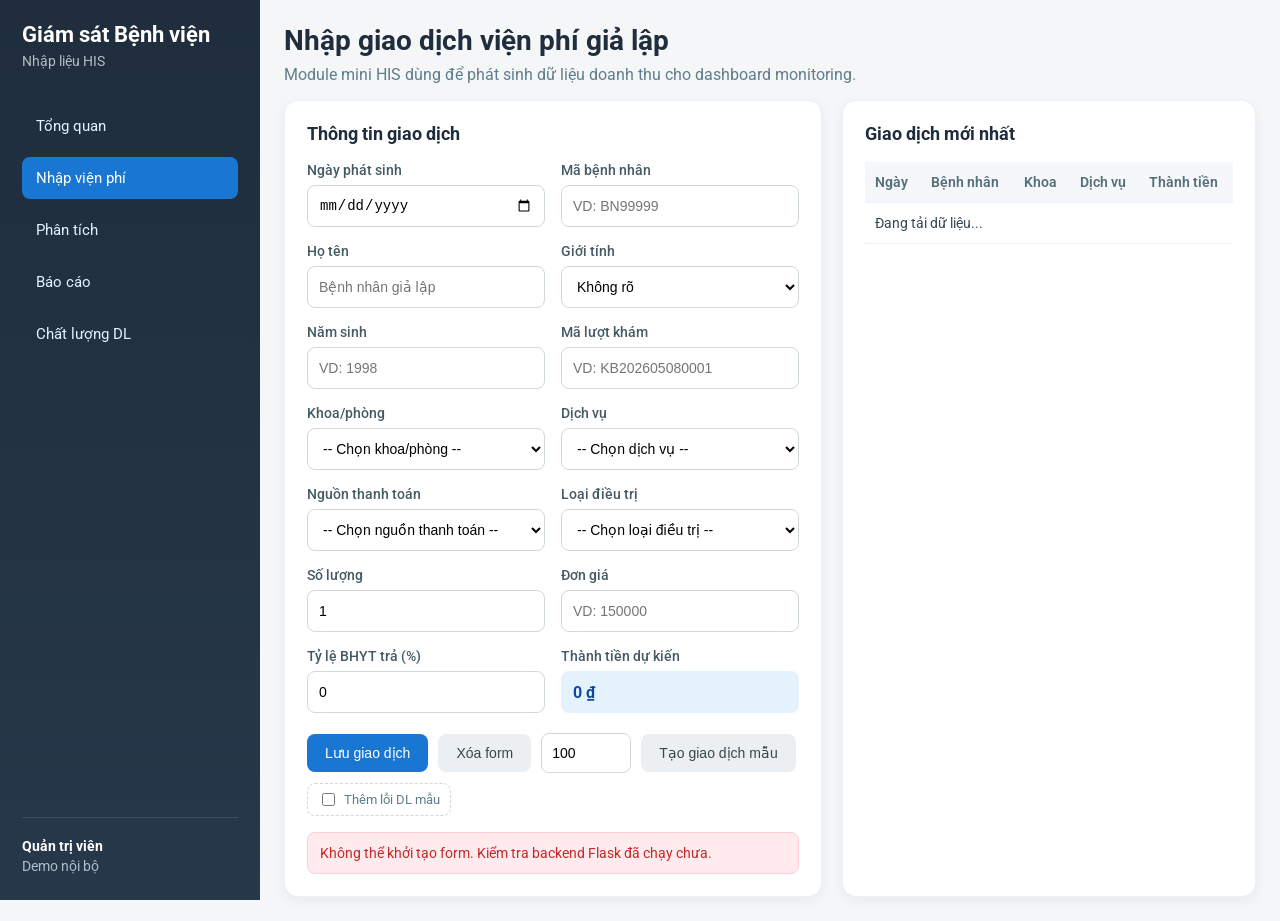
<file: frontend/data_entry.html>
<!DOCTYPE html>
<html lang="vi">
<head>
    <meta charset="UTF-8">
    <meta name="viewport" content="width=device-width, initial-scale=1.0">
    <title>Nhập giao dịch viện phí</title>

    <link rel="stylesheet" href="style.css">

    <link href="https://fonts.googleapis.com/css2?family=Roboto:wght@300;400;500;700&display=swap" rel="stylesheet">
</head>
<body>
    <div class="container">
        <aside class="sidebar">
            <div class="sidebar-header">
                <h2>Giám sát Bệnh viện</h2>
                <p>Nhập liệu HIS</p>
            </div>

            <nav class="sidebar-nav">
                <ul>
                    <li>
                        <a href="/">Tổng quan</a>
                    </li>
                    <li class="active">
                        <a href="/data-entry">Nhập viện phí</a>
                    </li>
                    <li>
                        <a href="/analysis">Phân tích</a>
                    </li>
                    <li>
                        <a href="/report">Báo cáo</a>
                    </li>
                    <li>
                        <a href="/data-quality">Chất lượng DL</a>
                    </li>
                </ul>
            </nav>

            <div class="sidebar-footer">
                <div class="admin-info">
                    <p><strong>Quản trị viên</strong></p>
                    <p>Demo nội bộ</p>
                </div>
            </div>
        </aside>

        <main class="main-content">
            <header class="main-header">
                <div>
                    <h1>Nhập giao dịch viện phí giả lập</h1>
                    <p>Module mini HIS dùng để phát sinh dữ liệu doanh thu cho dashboard monitoring.</p>
                </div>
            </header>

            <section class="form-layout">
                <div class="form-card">
                    <h3>Thông tin giao dịch</h3>

                    <form id="revenueForm">
                        <div class="form-grid">
                            <div class="form-group">
                                <label for="ngay">Ngày phát sinh</label>
                                <input type="date" id="ngay" required>
                            </div>

                            <div class="form-group">
                                <label for="id_benhnhan">Mã bệnh nhân</label>
                                <input type="text" id="id_benhnhan" placeholder="VD: BN99999" required>
                            </div>

                            <div class="form-group">
                                <label for="ho_ten">Họ tên</label>
                                <input type="text" id="ho_ten" placeholder="Bệnh nhân giả lập">
                            </div>

                            <div class="form-group">
                                <label for="gioi_tinh">Giới tính</label>
                                <select id="gioi_tinh">
                                    <option value="Không rõ">Không rõ</option>
                                    <option value="Nam">Nam</option>
                                    <option value="Nữ">Nữ</option>
                                </select>
                            </div>

                            <div class="form-group">
                                <label for="nam_sinh">Năm sinh</label>
                                <input type="number" id="nam_sinh" placeholder="VD: 1998">
                            </div>

                            <div class="form-group">
                                <label for="id_khambenh">Mã lượt khám</label>
                                <input type="text" id="id_khambenh" placeholder="VD: KB202605080001" required>
                            </div>

                            <div class="form-group">
                                <label for="id_khoaphong">Khoa/phòng</label>
                                <select id="id_khoaphong" required>
                                    <option value="">-- Chọn khoa/phòng --</option>
                                </select>
                            </div>

                            <div class="form-group">
                                <label for="id_dichvu">Dịch vụ</label>
                                <select id="id_dichvu" required>
                                    <option value="">-- Chọn dịch vụ --</option>
                                </select>
                            </div>

                            <div class="form-group">
                                <label for="id_doituong">Nguồn thanh toán</label>
                                <select id="id_doituong" required>
                                    <option value="">-- Chọn nguồn thanh toán --</option>
                                </select>
                            </div>

                            <div class="form-group">
                                <label for="id_loai_dieutri">Loại điều trị</label>
                                <select id="id_loai_dieutri" required>
                                    <option value="">-- Chọn loại điều trị --</option>
                                </select>
                            </div>

                            <div class="form-group">
                                <label for="soluong">Số lượng</label>
                                <input type="number" id="soluong" min="1" value="1" required>
                            </div>

                            <div class="form-group">
                                <label for="dongia">Đơn giá</label>
                                <input type="number" id="dongia" min="0" placeholder="VD: 150000" required>
                            </div>

                            <div class="form-group">
                                <label for="ty_le_bhyt">Tỷ lệ BHYT trả (%)</label>
                                <input type="number" id="ty_le_bhyt" min="0" max="100" value="0">
                            </div>

                            <div class="form-group">
                                <label>Thành tiền dự kiến</label>
                                <div id="previewThanhtien" class="preview-box">0 ₫</div>
                            </div>
                        </div>

                        <div class="form-actions">
                            <button type="submit" class="primary-btn">Lưu giao dịch</button>
                            <button type="reset" class="secondary-btn">Xóa form</button>
                            <input
                                type="number"
                                id="sampleCount"
                                class="small-input"
                                min="1"
                                max="300"
                                value="100"
                            >
                            <button type="button" id="generateSampleBtn" class="secondary-btn">
                                Tạo giao dịch mẫu
                            </button>
                            <label class="dirty-toggle" title="Thêm ~4% bản ghi lỗi để kiểm tra Giám sát Chất lượng DL">
                                <input type="checkbox" id="includeDirty">
                                Thêm lỗi DL mẫu
                            </label>
                        </div>
                    </form>

                    <div id="formMessage" class="form-message"></div>
                </div>

                <div class="form-card">
                    <h3>Giao dịch mới nhất</h3>

                    <div class="table-wrapper">
                        <table>
                            <thead>
                                <tr>
                                    <th>Ngày</th>
                                    <th>Bệnh nhân</th>
                                    <th>Khoa</th>
                                    <th>Dịch vụ</th>
                                    <th>Thành tiền</th>
                                </tr>
                            </thead>
                            <tbody id="recentTransactionBody">
                                <tr>
                                    <td colspan="5">Đang tải dữ liệu...</td>
                                </tr>
                            </tbody>
                        </table>
                    </div>
                </div>
            </section>
        </main>
    </div>

    <script src="data_entry.js"></script>
</body>
</html>
</file>
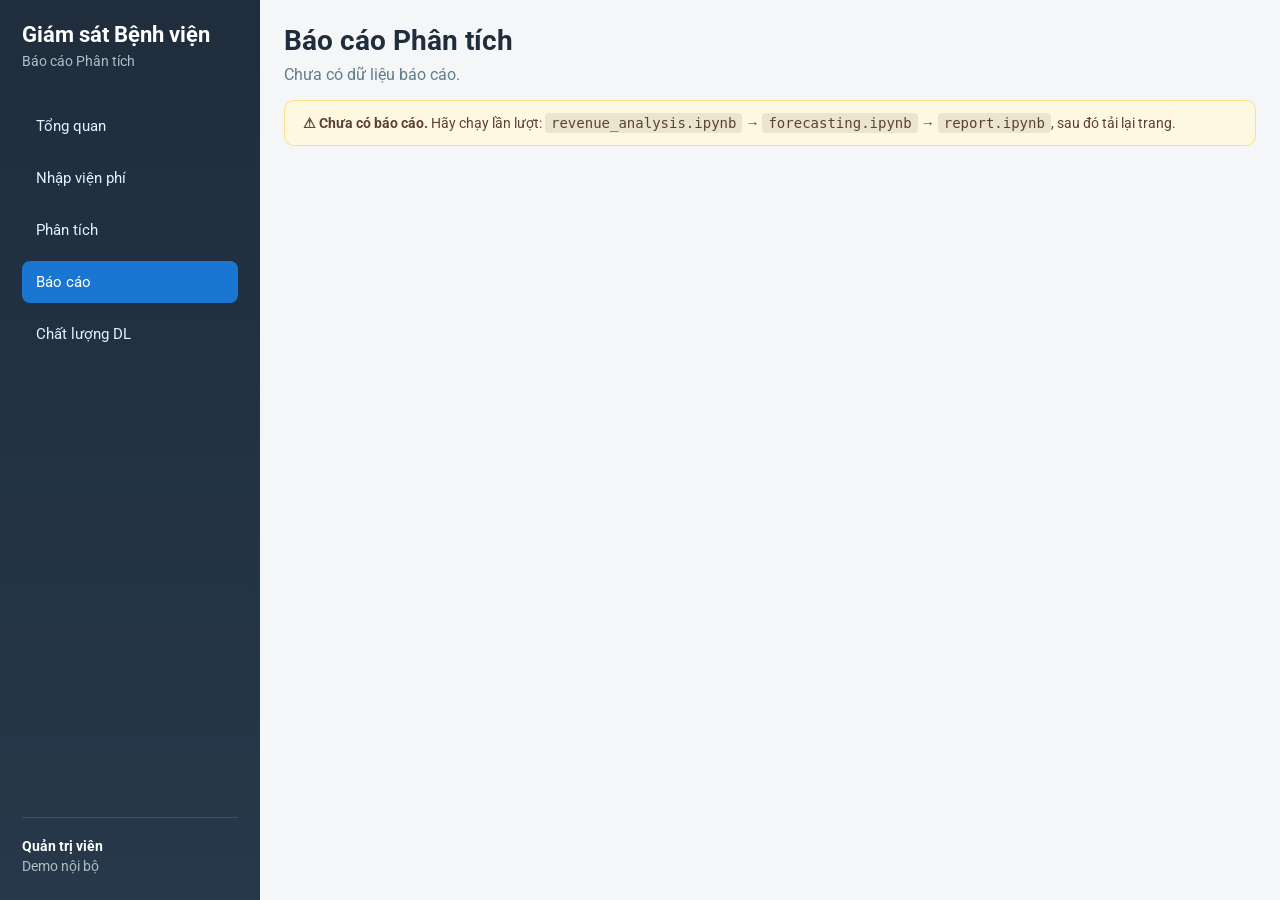
<file: frontend/report.html>
<!DOCTYPE html>
<html lang="vi">
<head>
    <meta charset="UTF-8">
    <meta name="viewport" content="width=device-width, initial-scale=1.0">
    <title>Analysis Report — Hospital Dashboard</title>

    <link rel="stylesheet" href="style.css">
    <link href="https://fonts.googleapis.com/css2?family=Roboto:wght@300;400;500;700&display=swap" rel="stylesheet">
</head>

<body>
    <div class="container">
        <aside class="sidebar">
            <div class="sidebar-header">
                <h2>Giám sát Bệnh viện</h2>
                <p>Báo cáo Phân tích</p>
            </div>

            <nav class="sidebar-nav">
                <ul>
                    <li><a href="/">Tổng quan</a></li>
                    <li><a href="/data-entry">Nhập viện phí</a></li>
                    <li><a href="/analysis">Phân tích</a></li>
                    <li class="active"><a href="/report">Báo cáo</a></li>
                    <li><a href="/data-quality">Chất lượng DL</a></li>
                </ul>
            </nav>

            <div class="sidebar-footer">
                <div class="admin-info">
                    <p><strong>Quản trị viên</strong></p>
                    <p>Demo nội bộ</p>
                </div>
            </div>
        </aside>

        <main class="main-content">
            <header class="main-header">
                <div>
                    <h1>Báo cáo Phân tích</h1>
                    <p id="reportTimestamp">Đang tải...</p>
                </div>
            </header>

            <!-- Banner chưa có dữ liệu -->
            <div id="reportBanner" class="analysis-banner analysis-banner-warning" style="display:none;">
                <strong>⚠ Chưa có báo cáo.</strong>
                Hãy chạy lần lượt:
                <code>revenue_analysis.ipynb</code> →
                <code>forecasting.ipynb</code> →
                <code>report.ipynb</code>,
                sau đó tải lại trang.
            </div>

            <!-- Executive Summary -->
            <div id="execSummaryCard" class="report-summary-card" style="display:none;">
                <div class="report-summary-header">
                    <span class="report-summary-label">Tóm tắt Điều hành</span>
                    <div class="report-badge-row" id="summaryBadges"></div>
                </div>
                <p id="execSummaryText" class="report-summary-text"></p>
            </div>

            <!-- Findings -->
            <div id="findingsContainer"></div>
        </main>
    </div>

    <script src="report.js"></script>
</body>
</html>
</file>
<file: frontend/style.css>
* {
    box-sizing: border-box;
}

body {
    font-family: 'Roboto', sans-serif;
    margin: 0;
    background-color: #f4f6f8;
    color: #263238;
}

.container {
    display: flex;
    width: 100vw;
    min-height: 100vh;
}

/* Sidebar */

.sidebar {
    width: 260px;
    background: linear-gradient(180deg, #1f2d3d 0%, #263849 100%);
    color: #ffffff;
    display: flex;
    flex-direction: column;
    padding: 22px;
    position: fixed;
    left: 0;
    top: 0;
    bottom: 0;
}

.sidebar-header h2 {
    margin: 0;
    font-size: 22px;
    font-weight: 700;
}

.sidebar-header p {
    margin: 6px 0 0 0;
    font-size: 14px;
    color: #b0bec5;
}

.sidebar-nav {
    flex-grow: 1;
    margin-top: 36px;
}

.sidebar-nav ul {
    list-style: none;
    padding: 0;
    margin: 0;
}

.sidebar-nav li {
    margin-bottom: 10px;
}

.sidebar-nav li a {
    color: #e3f2fd;
    text-decoration: none;
    display: block;
    padding: 12px 14px;
    border-radius: 8px;
    font-size: 15px;
    transition: background 0.2s ease;
}

.sidebar-nav li a:hover {
    background-color: rgba(255, 255, 255, 0.08);
}

.sidebar-nav li.active a {
    background-color: #1976d2;
    color: #ffffff;
}

.sidebar-footer {
    border-top: 1px solid rgba(255, 255, 255, 0.12);
    padding-top: 16px;
}

.admin-info p {
    margin: 4px 0;
    font-size: 14px;
}

.admin-info p:last-child {
    color: #b0bec5;
}

/* Main layout */

.main-content {
    margin-left: 260px;
    flex-grow: 1;
    padding: 24px;
    overflow-x: hidden;
}

.main-header {
    display: flex;
    align-items: flex-start;
    justify-content: space-between;
    gap: 16px;
    margin-bottom: 16px;
}

.main-header h1 {
    margin: 0;
    font-size: 28px;
    font-weight: 700;
    color: #1f2d3d;
}

.main-header p {
    margin: 8px 0 0 0;
    color: #607d8b;
}

/* Filter bar */

.filter-bar {
    display: flex;
    align-items: center;
    gap: 0;
    background: #ffffff;
    border: 1px solid #e0e7ef;
    border-radius: 12px;
    padding: 12px 20px;
    margin-bottom: 24px;
    flex-wrap: wrap;
    gap: 12px;
}

.filter-group {
    display: flex;
    align-items: center;
    gap: 12px;
    flex: 1;
}

.filter-label {
    font-size: 12px;
    font-weight: 600;
    color: #90a4ae;
    text-transform: uppercase;
    letter-spacing: 0.5px;
    white-space: nowrap;
}

.preset-tabs {
    display: flex;
    gap: 3px;
    background: #f4f6f8;
    border-radius: 8px;
    padding: 3px;
}

.preset-tab {
    border: none;
    background: transparent;
    padding: 6px 14px;
    border-radius: 6px;
    font-size: 13px;
    font-weight: 500;
    color: #546e7a;
    cursor: pointer;
    transition: background 0.15s, color 0.15s, box-shadow 0.15s;
    white-space: nowrap;
    line-height: 1.4;
}

.preset-tab:hover:not(.active) {
    background: #e0e9f2;
    color: #1976d2;
}

.preset-tab.active {
    background: #1976d2;
    color: #ffffff;
    box-shadow: 0 1px 4px rgba(25, 118, 210, 0.35);
}

.filter-custom-range {
    display: none;
    align-items: center;
    gap: 10px;
    padding-left: 20px;
    border-left: 1px solid #e0e7ef;
    flex-wrap: wrap;
}

.filter-range-sep {
    color: #90a4ae;
    font-size: 14px;
}

.filter-date {
    border: 1px solid #cdd5de;
    border-radius: 8px;
    padding: 6px 12px;
    font-size: 13px;
    color: #1f2d3d;
    background: #fafbfc;
    cursor: pointer;
    font-family: inherit;
    transition: border-color 0.15s;
}

.filter-date:focus {
    outline: none;
    border-color: #1976d2;
    background: #fff;
    box-shadow: 0 0 0 2px rgba(25, 118, 210, 0.12);
}

.filter-apply-btn {
    padding: 7px 16px;
    font-size: 13px;
}

/* Buttons */

.primary-btn,
.secondary-btn {
    border: none;
    padding: 11px 18px;
    border-radius: 8px;
    cursor: pointer;
    font-weight: 500;
    font-size: 14px;
}

.primary-btn {
    background-color: #1976d2;
    color: white;
}

.primary-btn:hover {
    background-color: #1565c0;
}

.secondary-btn {
    background-color: #eceff1;
    color: #37474f;
}

.secondary-btn:hover {
    background-color: #cfd8dc;
}

/* KPI */

.kpi-grid {
    display: grid;
    grid-template-columns: repeat(4, minmax(180px, 1fr));
    gap: 18px;
    margin-bottom: 24px;
}

.kpi-card {
    background-color: #ffffff;
    padding: 18px;
    border-radius: 14px;
    box-shadow: 0 4px 12px rgba(31, 45, 61, 0.06);
    border: 1px solid #edf1f5;
}

.kpi-card h4 {
    margin: 0 0 12px 0;
    font-size: 13px;
    text-transform: uppercase;
    color: #78909c;
    letter-spacing: 0.4px;
}

.kpi-value {
    font-size: 25px;
    font-weight: 700;
    color: #1f2d3d;
    line-height: 1.25;
    word-break: break-word;
}

.kpi-subtext {
    font-size: 13px;
    color: #78909c;
    margin-top: 10px;
}

/* Charts */

.charts-grid {
    display: grid;
    grid-template-columns: repeat(2, minmax(280px, 1fr));
    gap: 20px;
    margin-bottom: 24px;
}

.chart-card {
    background-color: #ffffff;
    padding: 20px;
    border-radius: 14px;
    box-shadow: 0 4px 12px rgba(31, 45, 61, 0.06);
    border: 1px solid #edf1f5;
    min-height: 360px;
}

.chart-card h3 {
    margin: 0 0 6px 0;
    font-size: 18px;
    color: #1f2d3d;
}

.chart-description {
    margin: 0 0 14px 0;
    color: #78909c;
    font-size: 14px;
}

.chart-wide {
    grid-column: span 2;
}

/* Panels and tables */

.panel-grid {
    display: grid;
    grid-template-columns: 1fr;
    gap: 20px;
}

.panel-card {
    background-color: #ffffff;
    padding: 20px;
    border-radius: 14px;
    box-shadow: 0 4px 12px rgba(31, 45, 61, 0.06);
    border: 1px solid #edf1f5;
}

.panel-card h3 {
    margin: 0 0 14px 0;
    font-size: 18px;
    color: #1f2d3d;
}

.table-wrapper {
    overflow-x: auto;
}

table {
    width: 100%;
    border-collapse: collapse;
    font-size: 14px;
}

thead {
    background-color: #f5f7fa;
}

th,
td {
    padding: 12px 10px;
    border-bottom: 1px solid #edf1f5;
    text-align: left;
    vertical-align: top;
}

th {
    color: #546e7a;
    font-weight: 600;
}

td {
    color: #37474f;
}

tbody tr:hover {
    background-color: #fafafa;
}

/* Status */

.badge {
    display: inline-block;
    padding: 5px 9px;
    border-radius: 999px;
    font-size: 12px;
    font-weight: 700;
}

.status-normal {
    color: #2e7d32;
}

.status-warning {
    color: #ef6c00;
}

.status-critical {
    color: #c62828;
}

.status-neutral {
    color: #607d8b;
}

.badge.status-normal {
    background-color: #e8f5e9;
    color: #2e7d32;
}

.badge.status-warning {
    background-color: #fff3e0;
    color: #ef6c00;
}

.badge.status-critical {
    background-color: #ffebee;
    color: #c62828;
}

.badge.status-neutral {
    background-color: #eceff1;
    color: #607d8b;
}

/* Data quality */

.quality-grid {
    display: grid;
    grid-template-columns: repeat(4, minmax(160px, 1fr));
    gap: 14px;
}

.quality-item {
    background-color: #f7f9fb;
    border: 1px solid #edf1f5;
    border-radius: 12px;
    padding: 14px;
}

.quality-item span {
    display: block;
    color: #78909c;
    font-size: 13px;
    margin-bottom: 8px;
}

.quality-item strong {
    font-size: 24px;
    color: #1f2d3d;
}

.quality-total {
    background-color: #e3f2fd;
    border-color: #bbdefb;
}

.quality-score {
    background-color: #e8f5e9;
    border-color: #c8e6c9;
}

.quality-score strong {
    color: #2e7d32;
}

/* Form page */

.form-layout {
    display: grid;
    grid-template-columns: 1.3fr 1fr;
    gap: 20px;
}

.form-card {
    background-color: #ffffff;
    padding: 22px;
    border-radius: 14px;
    box-shadow: 0 4px 12px rgba(31, 45, 61, 0.06);
    border: 1px solid #edf1f5;
}

.form-card h3 {
    margin: 0 0 18px 0;
    font-size: 18px;
    color: #1f2d3d;
}

.form-grid {
    display: grid;
    grid-template-columns: repeat(2, minmax(220px, 1fr));
    gap: 16px;
}

.form-group {
    display: flex;
    flex-direction: column;
}

.form-group label {
    margin-bottom: 7px;
    font-size: 14px;
    font-weight: 500;
    color: #455a64;
}

.form-group input,
.form-group select {
    height: 42px;
    padding: 9px 11px;
    border: 1px solid #cfd8dc;
    border-radius: 8px;
    font-size: 14px;
    outline: none;
    background-color: #ffffff;
}

.form-group input:focus,
.form-group select:focus {
    border-color: #1976d2;
    box-shadow: 0 0 0 3px rgba(25, 118, 210, 0.12);
}

.preview-box {
    min-height: 42px;
    padding: 10px 12px;
    border-radius: 8px;
    background-color: #e3f2fd;
    color: #0d47a1;
    font-weight: 700;
    display: flex;
    align-items: center;
}

.form-actions {
    display: flex;
    align-items: center;
    gap: 10px;
    margin-top: 20px;
    flex-wrap: wrap;
}

.dirty-toggle {
    display: flex;
    align-items: center;
    gap: 6px;
    font-size: 13px;
    color: #607d8b;
    cursor: pointer;
    padding: 6px 10px;
    border: 1px dashed #cfd8dc;
    border-radius: 8px;
    user-select: none;
    white-space: nowrap;
}

.dirty-toggle input[type="checkbox"] {
    cursor: pointer;
    accent-color: #e53935;
}

.dirty-toggle:has(input:checked) {
    color: #c62828;
    border-color: #ef9a9a;
    background: #fff8f8;
}

.form-message {
    margin-top: 16px;
    font-size: 14px;
    padding: 12px;
    border-radius: 8px;
    display: none;
}

.form-message.success {
    display: block;
    background-color: #e8f5e9;
    color: #2e7d32;
    border: 1px solid #c8e6c9;
}

.form-message.error {
    display: block;
    background-color: #ffebee;
    color: #c62828;
    border: 1px solid #ffcdd2;
}

.small-input {
    width: 90px;
    height: 40px;
    padding: 8px 10px;
    border: 1px solid #cfd8dc;
    border-radius: 8px;
    font-size: 14px;
}

/* Analysis page */

.analysis-banner {
    padding: 14px 18px;
    border-radius: 10px;
    margin-bottom: 20px;
    font-size: 14px;
}

.analysis-banner code {
    background-color: rgba(0,0,0,0.08);
    padding: 2px 6px;
    border-radius: 4px;
    font-family: monospace;
}

.analysis-banner-warning {
    background-color: #fff8e1;
    border: 1px solid #ffe082;
    color: #5d4037;
}

.analysis-section {
    margin-bottom: 32px;
}

.section-title {
    font-size: 20px;
    font-weight: 700;
    color: #1f2d3d;
    margin: 0 0 18px 0;
    padding-bottom: 10px;
    border-bottom: 2px solid #e3f2fd;
}

.panel-wide {
    grid-column: span 1;
}

.corr-table th {
    background-color: #f5f7fa;
    font-size: 12px;
    white-space: nowrap;
    position: sticky;
    top: 0;
}

.corr-table td,
.corr-table th {
    padding: 8px 10px;
    border: 1px solid #edf1f5;
    font-size: 12px;
}

.corr-table tr th:first-child {
    white-space: nowrap;
    font-weight: 600;
    background-color: #f5f7fa;
}

/* Report page */

.report-summary-card {
    background: linear-gradient(135deg, #e3f2fd 0%, #f3e5f5 100%);
    border: 1px solid #bbdefb;
    border-radius: 14px;
    padding: 22px 26px;
    margin-bottom: 28px;
}

.report-summary-header {
    display: flex;
    align-items: center;
    gap: 14px;
    margin-bottom: 12px;
    flex-wrap: wrap;
}

.report-summary-label {
    font-size: 13px;
    font-weight: 700;
    text-transform: uppercase;
    letter-spacing: 0.5px;
    color: #1565c0;
}

.report-badge-row {
    display: flex;
    gap: 8px;
    flex-wrap: wrap;
}

.report-badge {
    padding: 4px 12px;
    border-radius: 999px;
    font-size: 12px;
    font-weight: 600;
}

.badge-positive { background: #e8f5e9; color: #2e7d32; }
.badge-warning  { background: #fff3e0; color: #e65100; }
.badge-info     { background: #e3f2fd; color: #1565c0; }

.report-summary-text {
    margin: 0;
    font-size: 15px;
    color: #37474f;
    line-height: 1.7;
}

.finding-card {
    background: #ffffff;
    border-radius: 14px;
    box-shadow: 0 4px 12px rgba(31,45,61,0.06);
    border-left: 5px solid #cfd8dc;
    margin-bottom: 20px;
    overflow: hidden;
}

.finding-positive { border-left-color: #43a047; }
.finding-warning  { border-left-color: #fb8c00; }
.finding-info     { border-left-color: #1976d2; }

.finding-header {
    display: flex;
    align-items: flex-start;
    gap: 14px;
    padding: 18px 22px 14px;
    border-bottom: 1px solid #f0f4f8;
}

.finding-icon {
    font-size: 22px;
    flex-shrink: 0;
    margin-top: 2px;
}

.finding-title-group {
    flex: 1;
}

.finding-number {
    display: block;
    font-size: 11px;
    font-weight: 700;
    text-transform: uppercase;
    letter-spacing: 0.6px;
    color: #90a4ae;
    margin-bottom: 4px;
}

.finding-title {
    margin: 0;
    font-size: 17px;
    font-weight: 700;
    color: #1f2d3d;
    line-height: 1.35;
}

.finding-metric {
    flex-shrink: 0;
    background: #f5f7fa;
    border: 1px solid #e3e8ee;
    border-radius: 8px;
    padding: 6px 14px;
    font-size: 14px;
    font-weight: 700;
    color: #37474f;
    white-space: nowrap;
}

.finding-body {
    display: grid;
    grid-template-columns: 1fr 1fr;
    gap: 0;
}

.finding-section {
    padding: 16px 22px;
    font-size: 14px;
    color: #546e7a;
    line-height: 1.65;
}

.finding-section p {
    margin: 6px 0 0 0;
    color: #37474f;
}

.finding-rec {
    background: #fafbfc;
    border-left: 1px solid #f0f4f8;
}

.finding-section-label {
    font-size: 11px;
    font-weight: 700;
    text-transform: uppercase;
    letter-spacing: 0.5px;
    color: #90a4ae;
}

@media (max-width: 860px) {
    .finding-body {
        grid-template-columns: 1fr;
    }
    .finding-rec {
        border-left: none;
        border-top: 1px solid #f0f4f8;
    }
    .finding-header {
        flex-wrap: wrap;
    }
    .finding-metric {
        white-space: normal;
    }
}

/* Responsive */

@media (max-width: 1200px) {
    .kpi-grid {
        grid-template-columns: repeat(2, minmax(180px, 1fr));
    }

    .quality-grid {
        grid-template-columns: repeat(2, minmax(160px, 1fr));
    }

    .form-layout {
        grid-template-columns: 1fr;
    }
}

@media (max-width: 860px) {
    .sidebar {
        position: static;
        width: 100%;
        height: auto;
    }

    .container {
        flex-direction: column;
    }

    .main-content {
        margin-left: 0;
    }

    .charts-grid {
        grid-template-columns: 1fr;
    }

    .chart-wide {
        grid-column: span 1;
    }

    .kpi-grid {
        grid-template-columns: 1fr;
    }

    .form-grid {
        grid-template-columns: 1fr;
    }

    .main-header {
        flex-direction: column;
    }

    .filter-bar {
        flex-direction: column;
        align-items: flex-start;
    }

    .filter-custom-range {
        padding-left: 0;
        border-left: none;
        border-top: 1px solid #e0e7ef;
        padding-top: 12px;
        width: 100%;
    }

    .preset-tabs {
        flex-wrap: wrap;
    }
}
</file>
